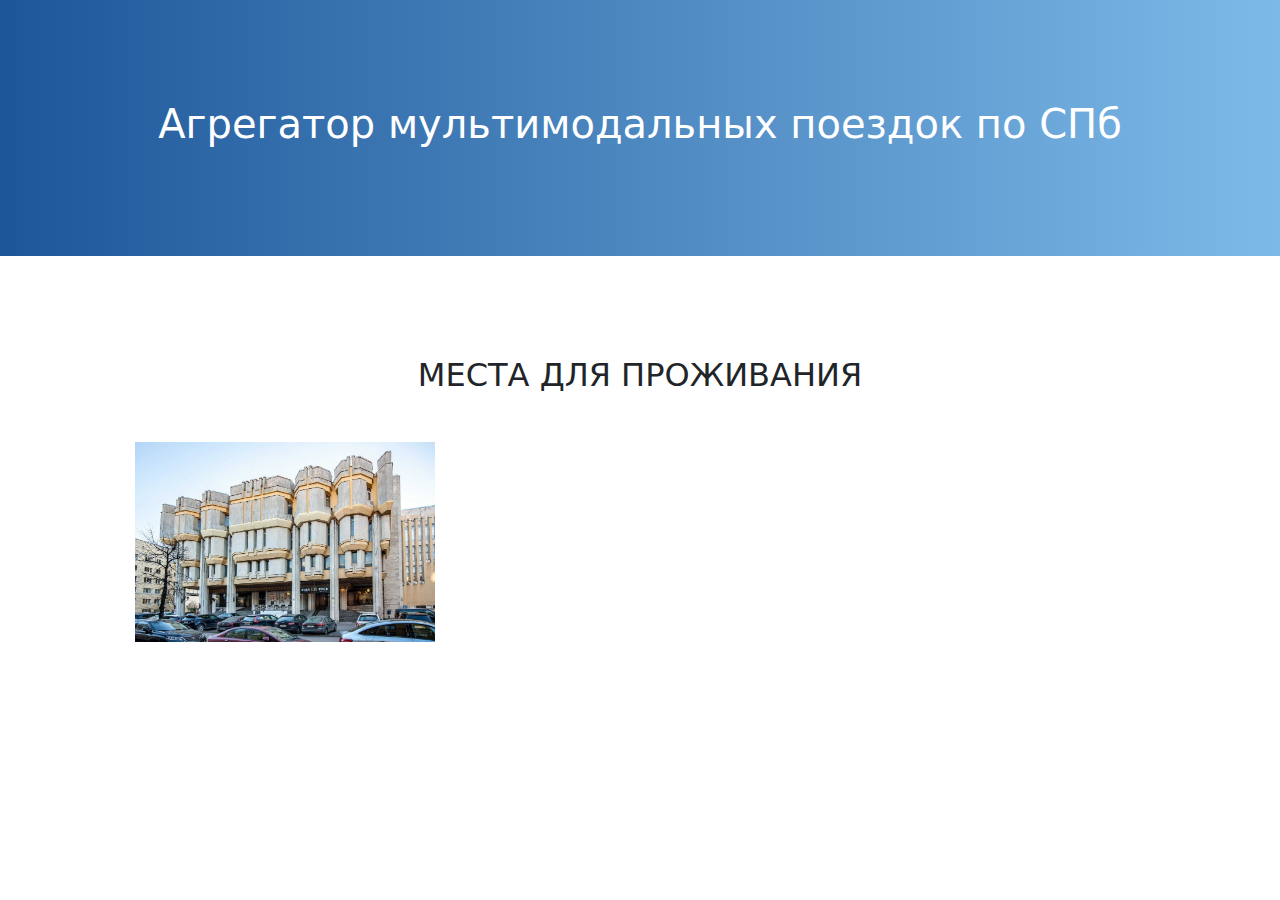
<file: placestostay.html>
<!doctype html>
<html lang="ru">
<head>
    <meta charset="utf-8">
    <meta http-equiv="X-UA-Compatible" content="IE=edge">
    <meta name="viewport" content="width=device-width, initial-scale=1">
    
    <link rel="shortcut icon" href="favicon.ico" type="image/x-icon">

    <link href="css/bootstrap.min.css" rel="stylesheet">
    <link rel="stylesheet" href="css/style.css">

    <title>Агрегатор для СПб</title>
</head>
<body>

    <header>
        <div class="container">
            <div class="row">
                <div class="col-12">
                    <h1 class="text-center text-white">Агрегатор мультимодальных поездок по СПб</h1>
                </div>
            </div>
        </div>
    </header>

    <section>
        <div class="container">
            <div class="row">
                <div class="col-12">
                    <h2 class="text-center text-uppercase mb-5">Места для проживания</h2>
                </div>
            </div>
            <div class="row">
                <div class="col-xl-4 col-md-6 col-sm-12">
                    <div class="pts_img">
                        <img src="img/placestostay/1.jpg">
                    </div>
                </div>
            </div>
        </div>
    </section>


<script src="js/bootstrap.bundle.min.js"></script>


</body>
</html>
</file>
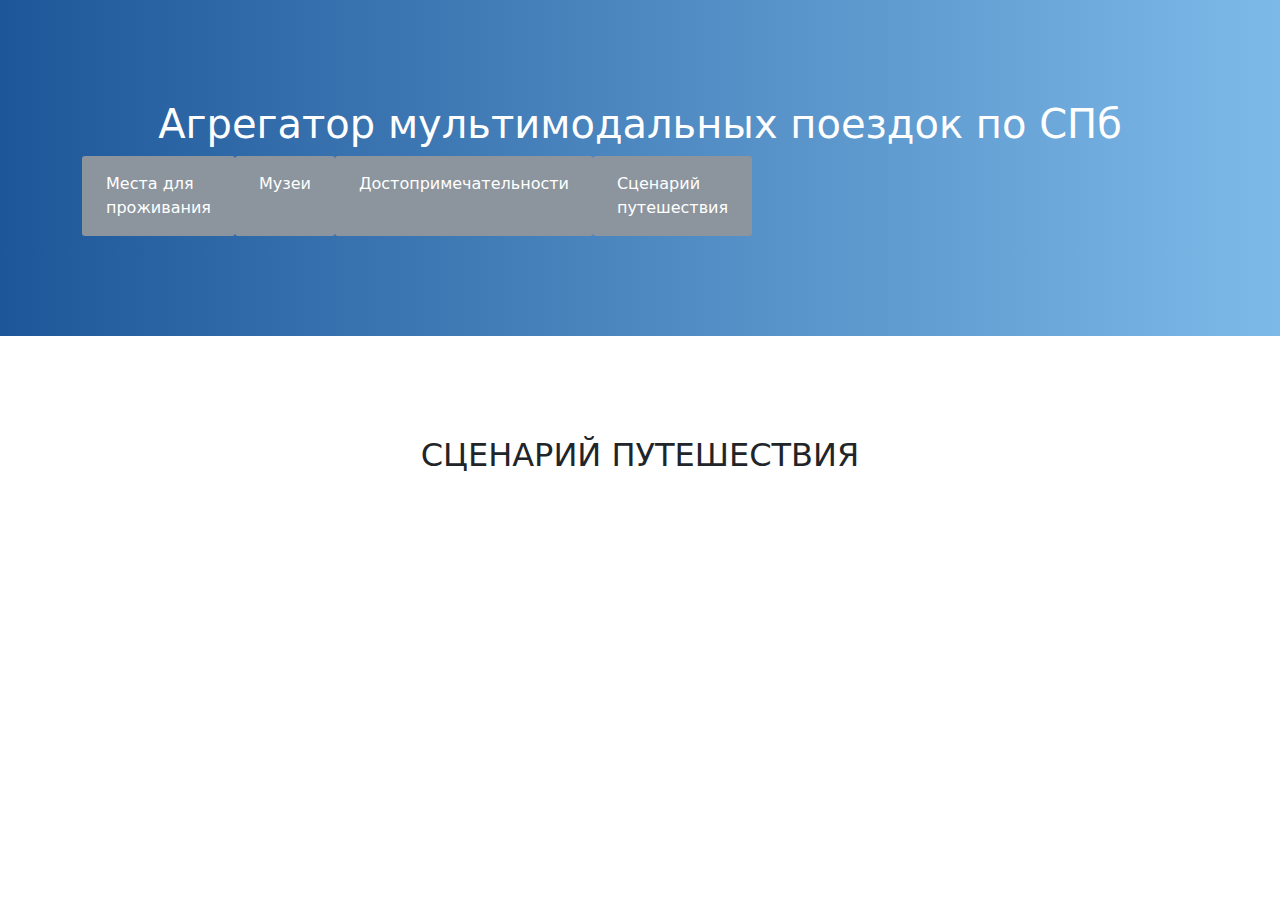
<file: main/basket.html>
<!doctype html>
<html lang="ru">
<head>
    <meta charset="utf-8">
    <meta http-equiv="X-UA-Compatible" content="IE=edge">
    <meta name="viewport" content="width=device-width, initial-scale=1">
    
    <link rel="shortcut icon" href="favicon.ico" type="image/x-icon">

    <link href="/css/bootstrap.min.css" rel="stylesheet">
    <link rel="stylesheet" href="/css/style.css">

    <title>Сценарий поездки</title>
</head>
<body>

    <header>
        <div class="container">
            <div class="row">
                <div class="col-12"style="cursor: pointer;" onclick="window.location='/main/mainpage.html';">
                    <h1 class="text-center text-white">Агрегатор мультимодальных поездок по СПб</h1>
                </div>
                <div class="menu">
                    <a class="menubutton" href="/main/placestostay.html">Места для проживания</a>
                    <a class="menubutton" href="/main/museums.html">Музеи</a>
                    <a class="menubutton" href="/main/sights.html">Достопримечательности</a>
                    <a class="menubutton" href="/main/basket.html">Сценарий путешествия</a>
                </div>
            </div>
        </div>
    </header>

    <section>
        <div class="container">
            <div class="row">
                <div class="col-12">
                    <h2 class="text-center text-uppercase mb-3">Сценарий путешествия</h2>
                </div>
            </div>
            
        </div>
    </section>


<script src="/js/bootstrap.bundle.min.js"></script>


</body>
</html>
</file>
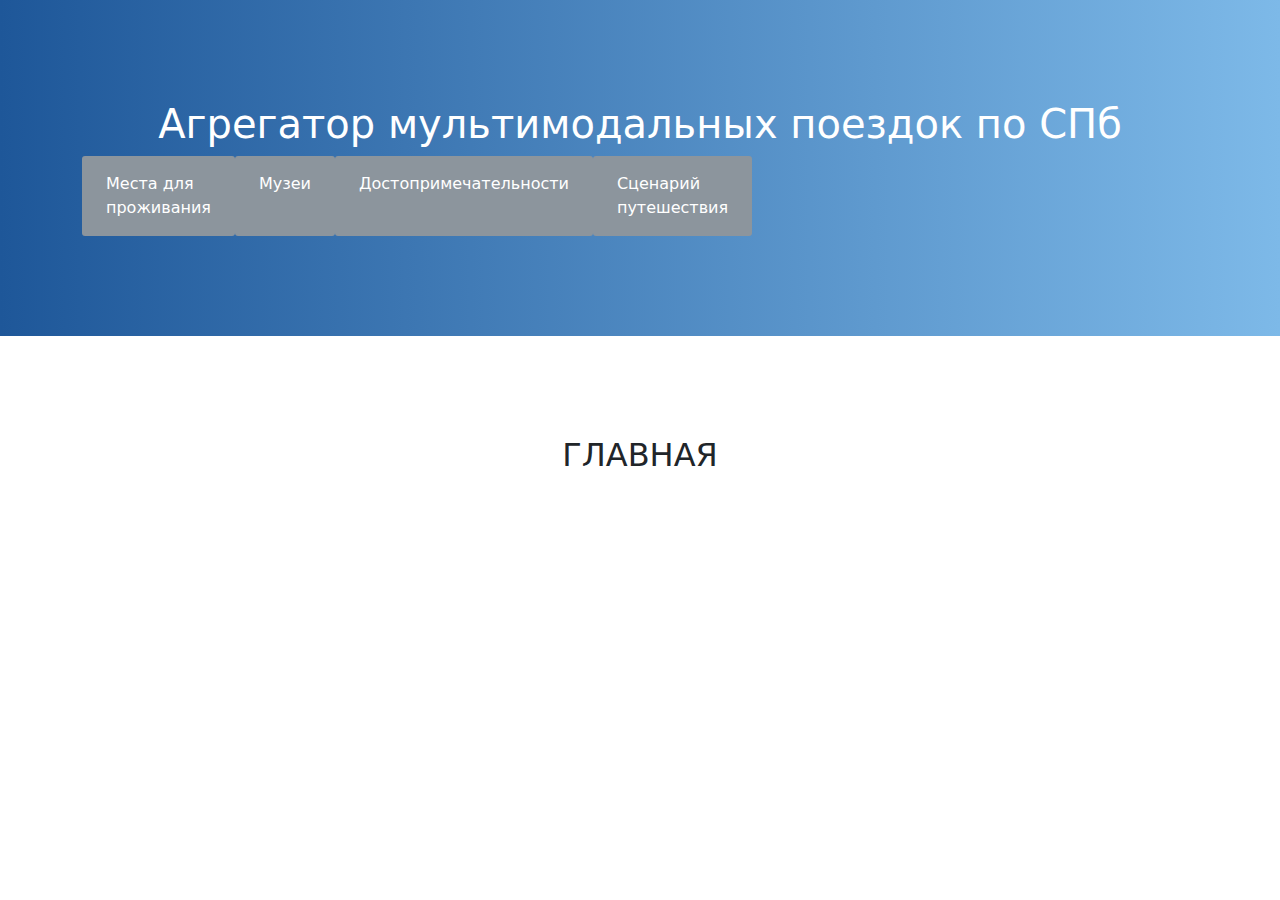
<file: main/mainpage.html>
<!doctype html>
<html lang="ru">
<head>
    <meta charset="utf-8">
    <meta http-equiv="X-UA-Compatible" content="IE=edge">
    <meta name="viewport" content="width=device-width, initial-scale=1">
    
    <link rel="shortcut icon" href="favicon.ico" type="image/x-icon">

    <link href="/css/bootstrap.min.css" rel="stylesheet">
    <link rel="stylesheet" href="/css/style.css">

    <title>Главная</title>
</head>
<body>
<!--ШАПКА САЙТА-->
    <header>
        <div class="container">
            <div class="row">
                <div class="col-12"style="cursor: pointer;" onclick="window.location='/main/mainpage.html';">
                    <h1 class="text-center text-white">Агрегатор мультимодальных поездок по СПб</h1>
                </div>
                <div class="menu">
                    <a class="menubutton" href="/main/placestostay.html">Места для проживания</a>
                    <a class="menubutton" href="/main/museums.html">Музеи</a>
                    <a class="menubutton" href="/main/sights.html">Достопримечательности</a>
                    <a class="menubutton" href="/main/basket.html">Сценарий путешествия</a>
                </div>
            </div>
        </div>
    </header>


    <section>
        <div class="container">
            <div class="row">
                <div class="col-12">
                    <h2 class="text-center text-uppercase mb-3">Главная</h2>
                </div>
            </div>
            
        </div>
    </section>
   
<script src="/js/bootstrap.bundle.min.js"></script>


</body>
</html>
</file>
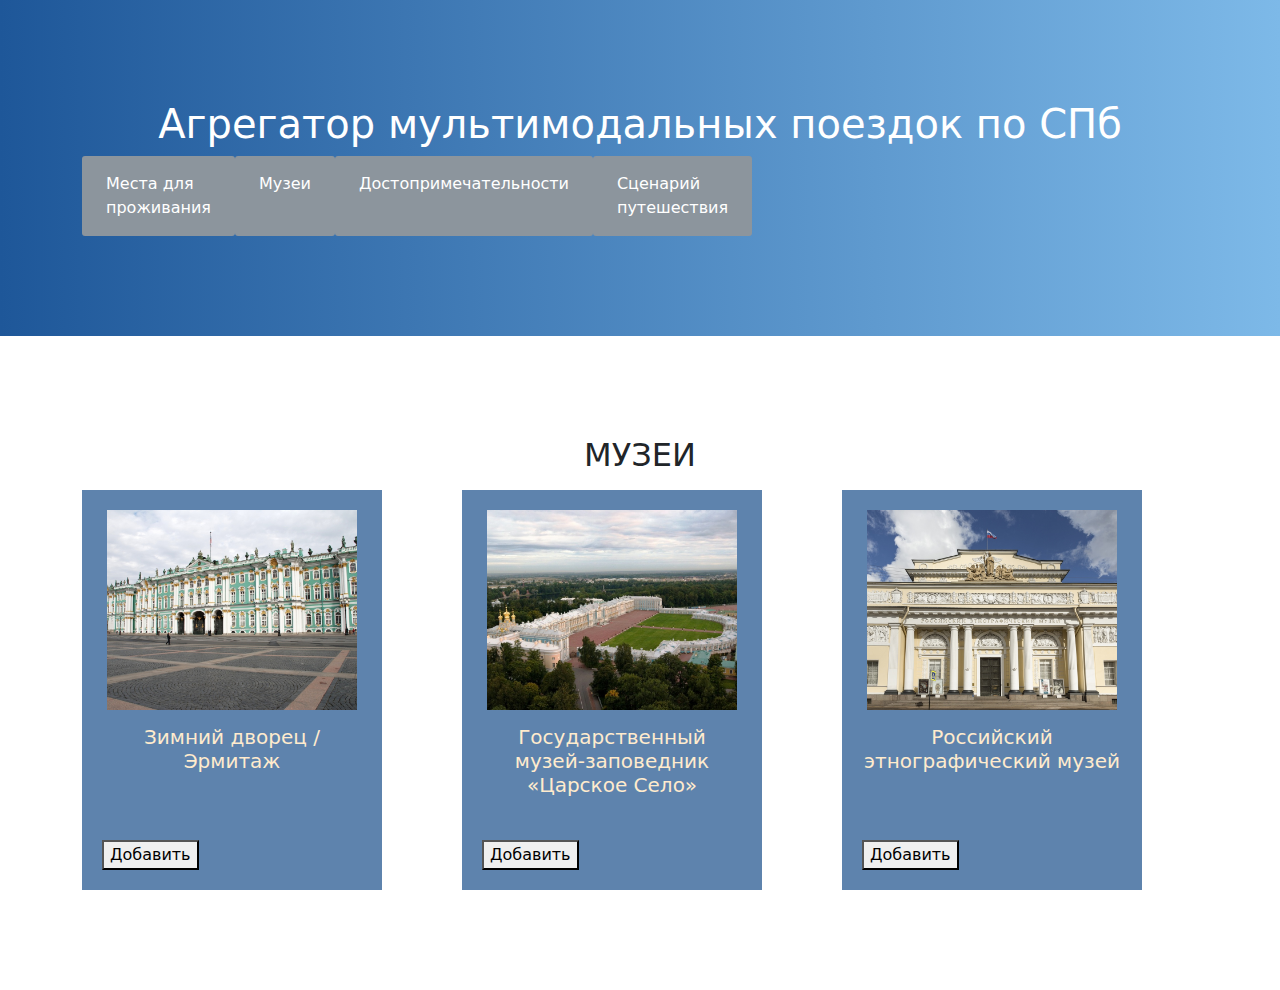
<file: main/museums.html>
<!doctype html>
<html lang="ru">
<head>
    <meta charset="utf-8">
    <meta http-equiv="X-UA-Compatible" content="IE=edge">
    <meta name="viewport" content="width=device-width, initial-scale=1">
    
    <link rel="shortcut icon" href="favicon.ico" type="image/x-icon">

    <link href="/css/bootstrap.min.css" rel="stylesheet">
    <link rel="stylesheet" href="/css/style.css">

    <title>Музеи</title>
</head>
<body>
<!--ШАПКА САЙТА-->
    <header>
        <div class="container">
            <div class="row">
                <div class="col-12"style="cursor: pointer;" onclick="window.location='/main/mainpage.html';">
                    <h1 class="text-center text-white">Агрегатор мультимодальных поездок по СПб</h1>
                </div>
                <div class="menu">
                    <a class="menubutton" href="/main/placestostay.html">Места для проживания</a>
                    <a class="menubutton" href="/main/museums.html">Музеи</a>
                    <a class="menubutton" href="/main/sights.html">Достопримечательности</a>
                    <a class="menubutton" href="/main/basket.html">Сценарий путешествия</a>
                </div>
            </div>
        </div>
    </header>

    <section>
        <div class="container">
            <div class="row">
                <div class="col-12">
                    <h2 class="text-center text-uppercase mb-3">Музеи</h2>
                </div>
            </div>
            <div class="row">
                <div class="col-xl-4 col-md-6 col-sm-12">
                    <div class="pts_img_divs">
                        <img class="pts_img" src="/img/museums/1.jpg">
                        <h5 class="pts_title">Зимний дворец / Эрмитаж</h5>
                        <button class="addtobasketbtn">Добавить</button>
                    </div>
                </div>
                <div class="col-xl-4 col-md-6 col-sm-12">
                    <div class="pts_img_divs">
                        <img class="pts_img" src="/img/museums/2.jpg">
                        <h5 class="pts_title">Государственный музей-заповедник «Царское Село»</h5>
                        <button class="addtobasketbtn">Добавить</button>
                    </div>
                </div>
                <div class="col-xl-4 col-md-6 col-sm-12">
                    <div class="pts_img_divs">
                        <img class="pts_img" src="/img/museums/3.jpg">
                        <h5 class="pts_title">Российский этнографический музей</h5>
                        <button class="addtobasketbtn">Добавить</button>
                    </div>
                </div>
            </div>
        </div>
    </section>


    

<script src="/js/bootstrap.bundle.min.js"></script>


</body>
</html>
</file>
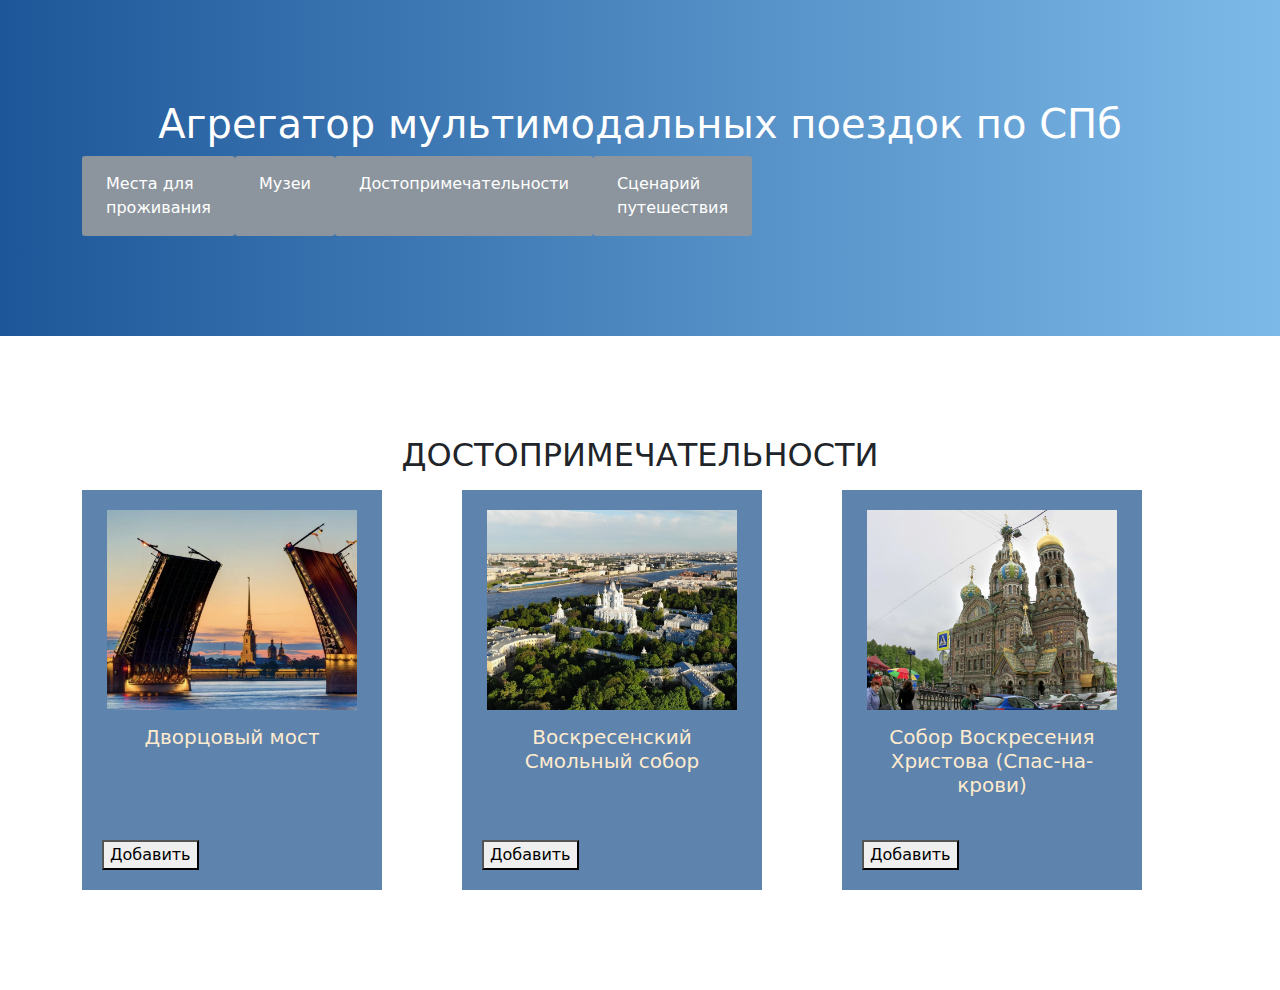
<file: main/sights.html>
<!doctype html>
<html lang="ru">
<head>
    <meta charset="utf-8">
    <meta http-equiv="X-UA-Compatible" content="IE=edge">
    <meta name="viewport" content="width=device-width, initial-scale=1">
    
    <link rel="shortcut icon" href="favicon.ico" type="image/x-icon">

    <link href="/css/bootstrap.min.css" rel="stylesheet">
    <link rel="stylesheet" href="/css/style.css">

    <title>Достопримечательности</title>
</head>
<body>
<!--ШАПКА САЙТА-->
    <header>
        <div class="container">
            <div class="row">
                <div class="col-12"style="cursor: pointer;" onclick="window.location='/main/mainpage.html';">
                    <h1 class="text-center text-white">Агрегатор мультимодальных поездок по СПб</h1>
                </div>
                <div class="menu">
                    <a class="menubutton" href="/main/placestostay.html">Места для проживания</a>
                    <a class="menubutton" href="/main/museums.html">Музеи</a>
                    <a class="menubutton" href="/main/sights.html">Достопримечательности</a>
                    <a class="menubutton" href="/main/basket.html">Сценарий путешествия</a>
                </div>
            </div>
        </div>
    </header>

    <section>
        <div class="container">
            <div class="row">
                <div class="col-12">
                    <h2 class="text-center text-uppercase mb-3">Достопримечательности</h2>
                </div>
            </div>

            <div class="row">
                <div class="col-xl-4 col-md-6 col-sm-12">
                    <div class="pts_img_divs">
                        <img class="pts_img" src="/img/sights/1.png">
                        <h5 class="pts_title">Дворцовый мост</h5>
                        <button class="addtobasketbtn">Добавить</button>
                    </div>
                </div>
                <div class="col-xl-4 col-md-6 col-sm-12">
                    <div class="pts_img_divs">
                        <img class="pts_img" src="/img/sights/2.jfif">
                        <h5 class="pts_title">Воскресенский Смольный собор</h5>
                        <button class="addtobasketbtn">Добавить</button>
                    </div>
                </div>
                <div class="col-xl-4 col-md-6 col-sm-12">
                    <div class="pts_img_divs">
                        <img class="pts_img" src="/img/sights/3.jpg">
                        <h5 class="pts_title">Собор Воскресения Христова (Спас-на-крови)</h5>
                        <button class="addtobasketbtn">Добавить</button>
                    </div>
                </div>
            </div>
        </div>
    </section>

    


    


<script src="/js/bootstrap.bundle.min.js"></script>


</body>
</html>
</file>
<file: css/style.css>
header, footer, section{
    padding: 100px 0;
}
header{
    padding: 100px 0;
}
header, footer{
    background: rgb(30,87,153);
    background: -moz-linear-gradient(left,  rgba(30,87,153,1) 0%, rgba(125,185,232,1) 100%);
    background: -webkit-linear-gradient(left,  rgba(30,87,153,1) 0%,rgba(125,185,232,1) 100%);
    background: linear-gradient(to right,  rgba(30,87,153,1) 0%,rgba(125,185,232,1) 100%);
    filter: progid:DXImageTransform.Microsoft.gradient( startColorstr='#1e5799', endColorstr='#7db9e8',GradientType=1 );
}

/*Места для проживания*/
.pts_img{
    margin-top: 15px;
    margin: 0 auto 15px;
    width: 250px; 
    height: 200px; 
    object-fit: cover;
    display: flex;
}
.pts_img_divs{
    width: 300px;
    height: 400px;
    background: rgb(94, 131, 173);
    border: 20px solid rgb(94, 131, 173);
    position: relative;
}
.pts_title{
    color: blanchedalmond;
    text-align: center;
}

.addtobasketbtn{
    position: absolute;
    cursor: pointer;
    display: flex;
    bottom: 0;
}

.menu{
    width: 6em;
    display: flex;
}

.menubutton{
    display: inline-block; /* Строчно-блочный элемент */
    background: #8C959D; /* Серый цвет фона */
    color: #fff; /* Белый цвет текста */
    padding: 1rem 1.5rem; /* Поля вокруг текста */
    text-decoration: none; /* Убираем подчёркивание */
    border-radius: 3px; /* Скругляем уголки */
}
.moreinfo_btn{
    background: #8C959D; /* Серый цвет фона */
    color: #fff; /* Белый цвет текста */
    padding: 5px 5px; /* Поля вокруг текста */
    text-decoration: none; /* Убираем подчёркивание */
    border-radius: 3px; /* Скругляем уголки */
    position: absolute;
    cursor: pointer;
    display: flex;
    bottom: 0;
    right: 0;
}
</file>
